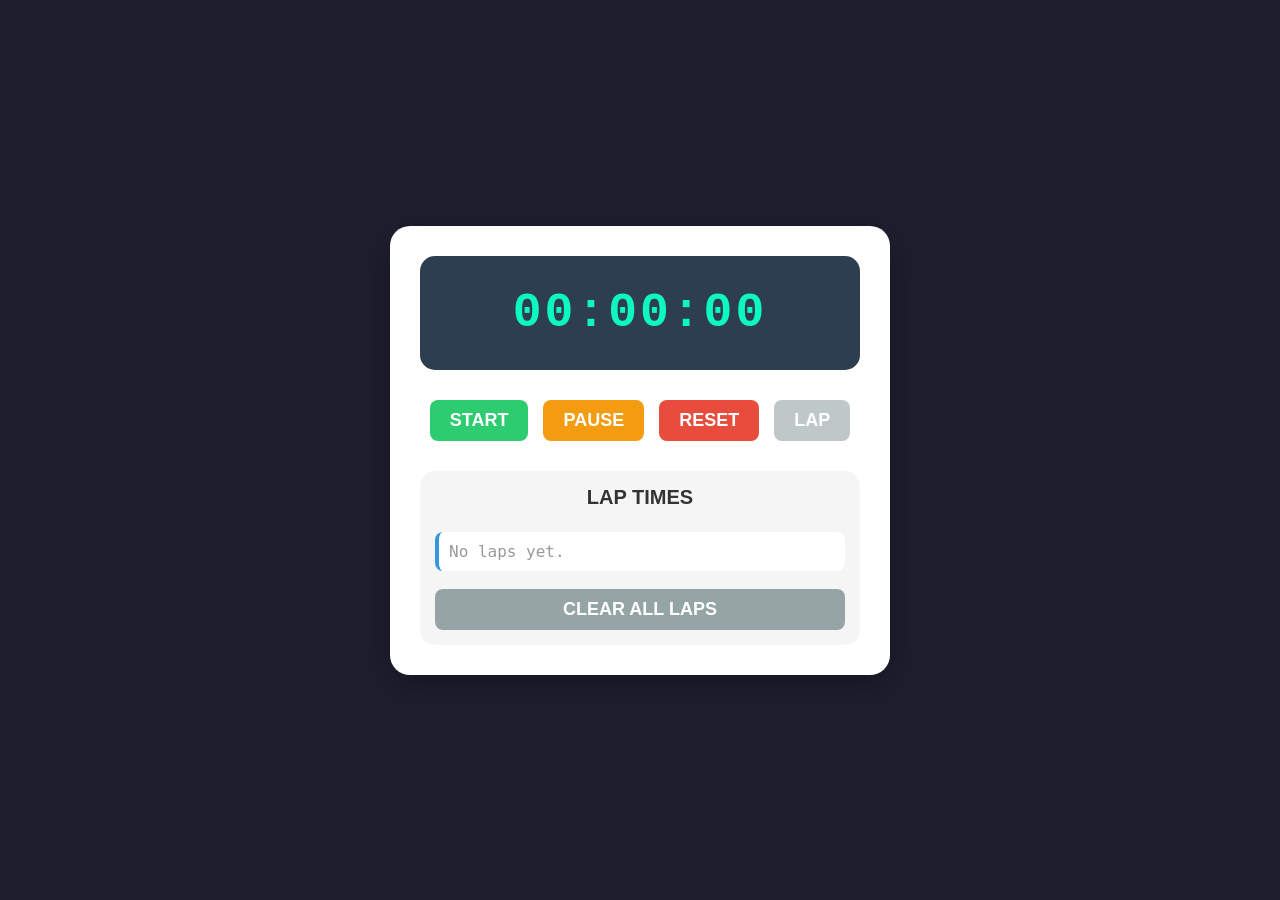
<file: index.html>
<!DOCTYPE html>
<html lang="en">
<head>
    <meta charset="UTF-8">
    <meta name="viewport" content="width=device-width, initial-scale=1.0">
    <title>Simple Stopwatch</title>
    <link rel="stylesheet" href="style.css">
</head>
<body>
    <div class="stopwatch-box">
        <div class="time" id="display">00:00:00</div>

        <div class="buttons">
            <button class="start-btn" id="startBtn">START</button>
            <button class="pause-btn" id="pauseBtn">PAUSE</button>
            <button class="reset-btn" id="resetBtn">RESET</button>
            <button class="lap-btn" id="lapBtn" disabled>LAP</button>
        </div>

        <div class="lap-section">
            <div class="lap-title">LAP TIMES</div>
            <div class="lap-list" id="lapList">
                <ul id="lapListUl">
                    <li class="empty-message">No laps yet.</li>
                </ul>
            </div>
            <button class="clear-btn" id="clearBtn">CLEAR ALL LAPS</button>
        </div>
    </div>

    <script src="script.js"></script>
</body>
</html>
</file>
<file: style.css>
* {
    margin: 0;
    padding: 0;
    box-sizing: border-box;
}

body {
    font-family: Arial, Helvetica, sans-serif;
    background: #1e1e2f;
    min-height: 100vh;
    display: flex;
    justify-content: center;
    align-items: center;
    padding: 20px;
}

.stopwatch-box {
    background: white;
    border-radius: 20px;
    padding: 30px;
    max-width: 500px;
    width: 100%;
    box-shadow: 0 10px 30px rgba(0,0,0,0.3);
    text-align: center;
}

.time {
    background: #2c3e50;
    color: #0ff7c0;
    font-size: 48px;
    font-family: 'Courier New', monospace;
    font-weight: bold;
    padding: 30px 20px;
    border-radius: 15px;
    margin-bottom: 30px;
    letter-spacing: 3px;
}

.buttons {
    display: flex;
    justify-content: center;
    gap: 15px;
    flex-wrap: wrap;
    margin-bottom: 30px;
}

button {
    font-size: 18px;
    padding: 10px 20px;
    border: none;
    border-radius: 8px;
    cursor: pointer;
    font-weight: bold;
    transition: 0.2s;
}

button:active {
    transform: scale(0.95);
}

.start-btn {
    background-color: #2ecc71;
    color: white;
}
.start-btn:hover {
    background-color: #27ae60;
}

.pause-btn {
    background-color: #f39c12;
    color: white;
}
.pause-btn:hover {
    background-color: #e67e22;
}

.reset-btn {
    background-color: #e74c3c;
    color: white;
}
.reset-btn:hover {
    background-color: #c0392b;
}

.lap-btn {
    background-color: #3498db;
    color: white;
}
.lap-btn:hover:not(:disabled) {
    background-color: #2980b9;
}
.lap-btn:disabled {
    background-color: #95a5a6;
    cursor: not-allowed;
    opacity: 0.6;
}

.lap-section {
    background: #f5f5f5;
    border-radius: 15px;
    padding: 15px;
    margin-top: 10px;
}

.lap-title {
    font-size: 20px;
    font-weight: bold;
    margin-bottom: 15px;
    color: #333;
}

.lap-list {
    max-height: 250px;
    overflow-y: auto;
}

.lap-list ul {
    list-style: none;
}

.lap-list li {
    background: white;
    margin: 8px 0;
    padding: 10px;
    border-radius: 8px;
    display: flex;
    justify-content: space-between;
    border-left: 4px solid #3498db;
    font-family: monospace;
    font-size: 16px;
}

.empty-message {
    color: #999;
    padding: 20px;
    text-align: center;
}

.clear-btn {
    background-color: #95a5a6;
    color: white;
    margin-top: 10px;
    width: 100%;
}
.clear-btn:hover {
    background-color: #7f8c8d;
}
</file>
